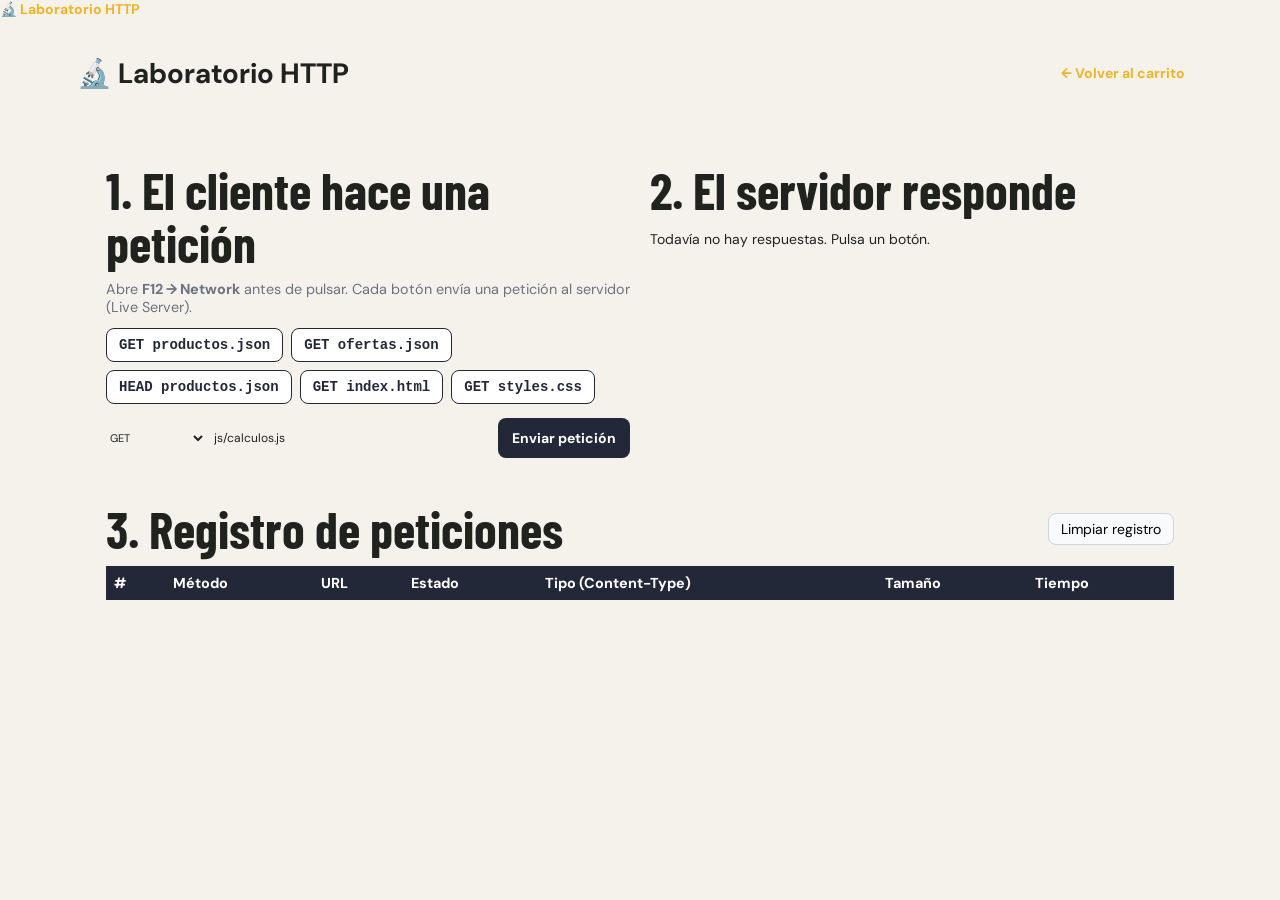
<file: facturador sem_5_Sebastian_Barreto/lab-http.html>
<a href="lab-http.html" class="enlace-lab">🔬 Laboratorio HTTP</a>
<!DOCTYPE html>
<html lang="es">
<head>
  <meta charset="UTF-8">
  <meta name="viewport" content="width=device-width, initial-scale=1.0">
  <title>Laboratorio HTTP · Tienda Tech</title>
  <link rel="stylesheet" href="css/styles.css">
  <link rel="stylesheet" href="css/lab.css">
  <script type="module" src="js/lab.js"></script>
</head>
<body>
  <header class="barra">
    <h1>🔬 Laboratorio HTTP</h1>
    <a href="index.html" class="enlace-lab">← Volver al carrito</a>
  </header>

  <main class="lab">
    <!-- 1. PETICIÓN: lo que envía el cliente -->
    <section class="panel">
      <h2>1. El cliente hace una petición</h2>
      <p class="ayuda">Abre <strong>F12 → Network</strong> antes de pulsar. Cada botón envía una petición al servidor (Live Server).</p>

      <div class="rapidos">
        <button type="button" class="rapido" data-metodo="GET" data-url="data/productos.json">GET productos.json</button>
        <button type="button" class="rapido" data-metodo="GET" data-url="data/ofertas.json">GET ofertas.json</button>
        <button type="button" class="rapido" data-metodo="HEAD" data-url="data/productos.json">HEAD productos.json</button>
        <button type="button" class="rapido" data-metodo="GET" data-url="index.html">GET index.html</button>
        <button type="button" class="rapido" data-metodo="GET" data-url="css/styles.css">GET styles.css</button>
      </div>

      <form id="formPeticion" class="form-peticion">
        <select id="metodo" aria-label="Método">
          <option value="GET">GET</option>
          <option value="HEAD">HEAD</option>
        </select>
        <input type="text" id="url" value="js/calculos.js" aria-label="Ruta o URL" required>
        <button type="submit" class="principal">Enviar petición</button>
      </form>
    </section>

    <!-- 2. RESPUESTA: lo que devuelve el servidor -->
    <section class="panel">
      <h2>2. El servidor responde</h2>
      <p id="sinRespuesta" class="vacio">Todavía no hay respuestas. Pulsa un botón.</p>
      <div id="detalle" hidden>
        <p id="lineaEstado" class="linea-estado"></p>
        <p id="significado" class="significado"></p>
        <h3>Cabeceras de la respuesta</h3>
        <ul id="cabeceras" class="cabeceras"></ul>
        <h3>Cuerpo (primeros 300 caracteres)</h3>
        <pre id="cuerpo" class="cuerpo"></pre>
      </div>
    </section>

    <!-- 3. REGISTRO: historial de la comunicación -->
    <section class="panel ancho">
      <div class="titulo-registro">
        <h2>3. Registro de peticiones</h2>
        <button type="button" id="btnLimpiar" class="secundario">Limpiar registro</button>
      </div>
      <div class="tabla-scroll">
        <table class="registro">
          <thead>
            <tr><th>#</th><th>Método</th><th>URL</th><th>Estado</th><th>Tipo (Content-Type)</th><th>Tamaño</th><th>Tiempo</th></tr>
          </thead>
          <tbody id="registro"></tbody>
        </table>
      </div>
      <p id="resumenRegistro" class="ayuda"></p>
    </section>
  </main>
</body>
</html>
</file>
<file: facturador sem_5_Sebastian_Barreto/css/styles.css>
﻿@import url('https://fonts.googleapis.com/css2?family=Barlow+Condensed:wght@600;700;800;900&family=DM+Sans:wght@400;500;600;700&display=swap');
:root {
  --paper: #f4f2eb;
  --ink: #20221e;
  --muted: #73746b;
  --orange: #ef572c;
  --line: #d8d8cf;
  --display: 'Barlow Condensed','Arial Narrow',Impact,sans-serif;
}

* {
  box-sizing: border-box;
}

html {
  scroll-behavior: smooth;
  scroll-padding-top: 24px;
}

body {
  margin: 0;
  background: var(--paper);
  color: var(--ink);
  font: 14px 'DM Sans',Arial,sans-serif;
}

a {
  color: inherit;
  text-decoration: none;
}

button,input,select {
  font: inherit;
}

button {
  cursor: pointer;
}

img {
  display: block;
  width: 100%;
  object-fit: cover;
}

[hidden] {
  display: none!important;
}

:focus-visible {
  outline: 3px solid var(--orange);
  outline-offset: 4px;
}

.announcement {
  background: var(--ink);
  color: var(--paper);
  text-align: center;
  padding: 10px 20px;
  font-size: 9px;
  letter-spacing: 2px;
}

.announcement span {
  margin-left: 45px;
  color: #b8b9ad;
}

header {
  min-height: 100px;
  display: flex;
  justify-content: space-between;
  align-items: center;
  padding: 18px 6%;
  gap: 24px;
}

.brand {
  font: 900 32px/.95 var(--display);
  letter-spacing: -1px;
}

.brand>span {
  color: var(--orange);
  margin: 0 3px;
}

.brand small {
  display: block;
  font: 8px 'DM Sans',sans-serif;
  letter-spacing: 2.5px;
  margin-top: 9px;
}

nav {
  display: flex;
  gap: 36px;
  align-items: center;
  font-size: 12px;
  font-weight: 600;
}

nav a:hover {
  color: var(--orange);
}

#badge {
  display: inline-grid;
  place-items: center;
  background: var(--ink);
  color: white;
  min-width: 24px;
  height: 24px;
  border-radius: 50%;
  margin: 0 7px;
}

.hero {
  min-height: 610px;
  position: relative;
  isolation: isolate;
  overflow: hidden;
  background: #000;
  color: white;
  display: grid;
  grid-template-columns: 1fr 1fr;
  align-items: center;
}

.hero-image {
  position: relative;
  order: 2;
  width: 100%;
  height: auto;
  aspect-ratio: 1;
  object-fit: contain;
  object-position: center;
  background: #000;
}

.hero:after {
  content: none;
  position: absolute;
  inset: 0;
  background: linear-gradient(90deg,#0c110dea,#0c110d80 48%,#0c110d20);
  z-index: -1;
}

.hero-copy {
  order: 1;
  min-width: 0;
  padding: 65px 6%;
  width: 100%;
}

.eyebrow {
  font-size: 10px;
  font-weight: 700;
  letter-spacing: 2px;
  line-height: 1.6;
}

.hero .eyebrow {
  color: #e6c7a9;
}

.hero h1 {
  font: 900 clamp(48px,5.2vw,82px)/.91 var(--display);
  letter-spacing: -1.5px;
  margin: 25px 0;
}

em {
  font-style: normal;
  color: var(--orange);
}

.hero-copy>p:not(.eyebrow) {
  font-size: 15px;
  line-height: 1.8;
  color: #d3d6cd;
}

.button {
  display: flex;
  justify-content: space-between;
  align-items: center;
  gap: 25px;
  border: 0;
  padding: 18px 22px;
  font-size: 11px;
  font-weight: 700;
  letter-spacing: 1px;
  min-height: 50px;
}

.primary {
  background: var(--orange);
  color: #fff;
}

.primary:hover:not(:disabled) {
  background: #d5441e;
}

.hero .button {
  width: 265px;
  margin-top: 30px;
}

.button span {
  font-size: 19px;
}

.hero-note {
  display: flex;
  gap: 30px;
  margin-top: 48px;
  font-size: 9px;
  letter-spacing: 1.5px;
  color: #c2c6bb;
}

.vertical {
  position: absolute;
  right: 28px;
  writing-mode: vertical-rl;
  font-size: 9px;
  letter-spacing: 4px;
}

.ticker {
  background: var(--orange);
  padding: 19px 5%;
  display: flex;
  justify-content: space-around;
  gap: 20px;
  font: 700 clamp(16px,2vw,25px) var(--display);
  letter-spacing: 2px;
  white-space: nowrap;
  overflow: hidden;
}

.ticker span {
  color: var(--paper);
}

.section {
  padding: 75px 6%;
}

.section-heading {
  display: flex;
  align-items: end;
  justify-content: space-between;
  margin-bottom: 32px;
  gap: 20px;
}

.section-heading .eyebrow {
  color: var(--muted);
}

h2 {
  font: 700 clamp(35px,4vw,52px)/1.05 var(--display);
  margin: 10px 0;
}

.collection-note {
  font-size: 9px;
  letter-spacing: 1.2px;
  line-height: 1.8;
  color: var(--muted);
  text-align: right;
}

.shop-layout {
  display: grid;
  grid-template-columns: minmax(0,1fr) 320px;
  gap: 32px;
  align-items: start;
}

.filters {
  display: flex;
  border-block: 1px solid var(--line);
  margin-bottom: 25px;
  min-height: 58px;
  gap: 15px;
  align-items: center;
}

.search {
  display: flex;
  align-items: center;
  flex: 1;
  gap: 10px;
  min-width: 0;
}

.search>span {
  font-size: 28px;
}

input,select {
  border: 0;
  background: transparent;
  color: var(--ink);
  padding: 12px 0;
  max-width: 100%;
  min-width: 0;
}

input {
  width: 100%;
  font-size: 12px;
}

select {
  font-size: 11px;
  cursor: pointer;
}

.product-grid {
  display: grid;
  grid-template-columns: repeat(2,minmax(0,1fr));
  gap: 30px 22px;
}

.producto {
  display: grid;
  grid-template-columns: 1fr auto;
  gap: 8px;
  position: relative;
}

.product-photo {
  grid-column: 1/-1;
  aspect-ratio: 1/1.03;
  background: #e3e2d9;
  overflow: hidden;
  margin-bottom: 6px;
}

.product-photo img {
  height: 100%;
  transition: transform .35s;
}

.producto:hover img {
  transform: scale(1.05);
}

.producto .categoria {
  grid-column: 1/-1;
  font-size: 9px;
  letter-spacing: 1.5px;
  text-transform: uppercase;
  color: var(--muted);
}

.nombre {
  font-weight: 700;
  font-size: 13px;
  line-height: 1.5;
}

.precio {
  font-size: 13px;
  line-height: 1.5;
}

.producto>button {
  grid-column: 1/-1;
  background: transparent;
  border: 1px solid #bdbeb2;
  padding: 11px;
  margin-top: 5px;
  text-align: left;
  font-size: 10px;
  font-weight: 700;
  text-transform: uppercase;
  letter-spacing: 1px;
}

.producto>button:after {
  content: '+';
  float: right;
  font-size: 15px;
}

.producto>button:hover,.en-carrito>button {
  background: var(--ink);
  border-color: var(--ink);
  color: white;
}

.cart-modal {
  padding: 25px;
  background: #eaeae2;
  color: var(--ink);
  width: min(520px, calc(100% - 28px));
  max-height: calc(100dvh - 40px);
  margin: auto;
  border: 0;
  border-top: 3px solid var(--orange);
  border-radius: 12px;
  box-shadow: 0 24px 90px #0006;
  overflow-y: auto;
  overscroll-behavior: contain;
}

.cart-modal::backdrop {
  background: #000b;
  backdrop-filter: blur(5px);
}

body.cart-open {
  overflow: hidden;
}

.cart-close {
  display: grid;
  place-items: center;
  width: 40px;
  height: 40px;
  border: 1px solid var(--line);
  border-radius: 50%;
  background: transparent;
  color: var(--ink);
  font-size: 28px;
  cursor: pointer;
}

.cart-close:hover {
  background: var(--ink);
  color: white;
}

.cart-close:focus-visible {
  outline: 3px solid var(--orange);
  outline-offset: 3px;
}

.cart-heading {
  display: flex;
  justify-content: space-between;
  align-items: center;
}

.cart-heading h2 {
  font-size: 31px;
  margin: 0;
}

.cart-heading>span {
  font-size: 25px;
}

.muted {
  font-size: 10px;
  color: var(--muted);
  line-height: 1.7;
}

.empty {
  border-block: 1px solid var(--line);
  padding: 25px 0;
  font-size: 12px;
  line-height: 1.8;
  color: var(--muted);
}

.empty a {
  display: inline-block;
  margin-top: 10px;
  text-decoration: underline;
  color: var(--ink);
}

#listaCarrito {
  list-style: none;
  padding: 0;
  margin: 0;
}

.item {
  padding: 17px 0;
  border-top: 1px solid var(--line);
  display: grid;
  grid-template-columns: 1fr auto;
  gap: 12px;
}

.detalle {
  grid-column: 1/-1;
}

.detalle strong {
  display: block;
  font-size: 12px;
}

.detalle small {
  display: block;
  font-size: 10px;
  color: var(--muted);
  margin-top: 6px;
}

.cantidad {
  display: flex;
  align-items: center;
  border: 1px solid #cccdc3;
  gap: 13px;
  font-size: 11px;
}

.cantidad button {
  background: none;
  border: 0;
  width: 28px;
  height: 28px;
}

.quitar {
  background: transparent;
  border: 0;
  font-size: 12px;
  color: var(--muted);
}

.shipping-label {
  display: block;
  font-weight: 600;
  font-size: 11px;
  margin: 24px 0 5px;
}

#envio {
  background: var(--paper);
  border: 1px solid var(--line);
  padding: 12px;
  width: 100%;
}

#resumen {
  margin: 20px 0;
}

.linea {
  display: flex;
  justify-content: space-between;
  font-size: 11px;
  gap: 12px;
  margin: 13px 0;
  color: #66695f;
}

.linea.total {
  font-size: 18px;
  font-weight: 700;
  color: var(--ink);
  border-top: 1px solid #cccdc3;
  padding-top: 18px;
  margin-top: 18px;
}

.descuento {
  color: #4c7049;
}

#btnConfirmar {
  width: 100%;
  font-size: 10px;
  padding-inline: 16px;
}

button:disabled {
  opacity: .45;
  cursor: not-allowed;
}

#btnVaciar {
  border: 0;
  background: none;
  text-decoration: underline;
  width: 100%;
  font-size: 10px;
  padding: 15px;
}

.cart-footnote {
  font-size: 10px;
  line-height: 1.8;
  color: var(--muted);
  border-top: 1px solid var(--line);
  padding-top: 15px;
}

#mensaje {
  padding: 20px;
  border: 1px solid #a5b79a;
  background: #e0e8d9;
  line-height: 1.7;
}

.manifesto {
  display: grid;
  grid-template-columns: 1fr 1fr;
  background: var(--ink);
  color: var(--paper);
}

.manifesto>img {
  height: 100%;
  max-height: 520px;
  min-height: 430px;
  
}

.manifesto>div {
  padding: 65px 12%;
  display: flex;
  flex-direction: column;
  justify-content: center;
}

.manifesto .eyebrow {
  color: #b4b9a8;
}

.manifesto h2 {
  font-size: clamp(38px,4vw,58px);
  margin: 15px 0;
}

.manifesto p:not(.eyebrow) {
  color: #b4b9a8;
  font-size: 13px;
  line-height: 1.9;
  max-width: 400px;
}

.manifesto a {
  font-size: 10px;
  font-weight: 700;
  letter-spacing: 1px;
  margin-top: 20px;
}

.manifesto small {
  font-size: 9px;
  letter-spacing: 2px;
  border-top: 1px solid #45493f;
  padding-top: 23px;
  margin-top: 35px;
  color: #999f8c;
}

.values {
  display: grid;
  grid-template-columns: repeat(3,1fr);
  gap: 40px;
  padding-block: 45px;
}

.values article+article {
  border-left: 1px solid var(--line);
  padding-left: 40px;
}

.values span {
  font-size: 9px;
  letter-spacing: 1px;
  color: var(--muted);
}

.values h3 {
  font: 600 25px var(--display);
  margin: 12px 0;
}

.values p {
  font-size: 11px;
  color: var(--muted);
  line-height: 1.8;
}

footer {
  border-top: 1px solid var(--line);
  padding: 35px 6%;
  display: flex;
  justify-content: space-between;
  gap: 25px;
  align-items: center;
}

footer p,footer>a:last-child {
  font-size: 9px;
  letter-spacing: 1px;
}

footer small {
  font-size: 9px;
  color: var(--muted);
}

.pulso {
  animation: pulse .3s;
}

@keyframes pulse {
  50% {
    transform: scale(1.25);
  }
}

@media(max-width:1000px) {
  .shop-layout {
    grid-template-columns: 1fr 285px;
    gap: 22px;
  }
  .section {
    padding-inline: 4%;
  }
  aside {
    padding: 20px;
  }
  nav {
    gap: 20px;
  }
  .manifesto>div {
    padding: 40px 8%;
  }
  .collection-note {
    display: none;
  }
}

@media(max-width:760px) {
  .announcement {
    font-size: 8px;
    letter-spacing: 1px;
  }
  .announcement span {
    display: none;
  }
  header {
    min-height: 85px;
    padding-inline: 5%;
  }
  .brand {
    font-size: 26px;
  }
  .brand small {
    font-size: 6px;
  }
  nav {
    gap: 15px;
    font-size: 10px;
  }
  nav>a:nth-child(2) {
    display: none;
  }
  .hero {
    min-height: 550px;
    grid-template-columns: 1fr;
  }
  .hero-image {
    order: 0;
    max-width: 500px;
    justify-self: center;
  }
  .hero-copy {
    padding: 55px 6%;
  }
  .hero h1 {
    font-size: clamp(58px,12vw,85px);
  }
  .vertical {
    display: none;
  }
  .ticker {
    justify-content: flex-start;
    font-size: 19px;
    padding: 16px 5%;
  }
  .section {
    padding: 48px 5%;
  }
  .shop-layout {
    grid-template-columns: 1fr;
  }
  aside {
    position: static;
    margin-top: 20px;
    padding: 25px;
  }
  .product-grid {
    gap: 25px 15px;
  }
  .manifesto {
    grid-template-columns: 1fr;
  }
  .manifesto>img {
    min-height: 0;
    height: 300px;
  }
  .manifesto>div {
    padding: 40px 6%;
  }
  .values {
    grid-template-columns: 1fr;
    gap: 22px;
  }
  .values article+article {
    padding: 22px 0 0;
    border-left: 0;
    border-top: 1px solid var(--line);
  }
  footer {
    flex-wrap: wrap;
    padding: 28px 5%;
  }
  footer div {
    order: 3;
    width: 100%;
  }
  .filters {
    gap: 8px;
  }
  input {
    font-size: 11px;
  }
  #categoria {
    max-width: 135px;
    font-size: 10px;
  }
  .nombre,.precio {
    font-size: 12px;
  }
}

@media(prefers-reduced-motion:reduce) {
  html {
    scroll-behavior: auto;
  }
  *,*:before,*:after {
    animation: none!important;
    transition: none!important;
  }
}

/* El catalogo ocupa el espacio del antiguo carrito lateral. */
.shop-layout {
  grid-template-columns: minmax(0, 1fr);
}

.enlace-lab {
  margin-left: auto;
  margin-right: 18px;
  color: #f0b429;
  font-weight: bold;
  text-decoration: none;
}

.enlace-lab:hover {
  text-decoration: underline;
}
</file>
<file: facturador sem_5_Sebastian_Barreto/css/lab.css>
/* lab.css · Estilos solo del Laboratorio HTTP */
.lab {
  display: grid; grid-template-columns: 1fr 1fr; gap: 20px;
  max-width: 1100px; margin: 24px auto; padding: 0 16px;
}
.lab .ancho { grid-column: 1 / -1; }
@media (max-width: 800px) { .lab { grid-template-columns: 1fr; } }

.ayuda { color: #6b7280; font-size: .9rem; margin: 0 0 12px; }
h3 { font-size: .95rem; margin: 16px 0 6px; }

.rapidos { display: flex; flex-wrap: wrap; gap: 8px; margin-bottom: 14px; }
.rapido {
  padding: 8px 12px; border: 1px solid #232838; border-radius: 8px;
  background: #fff; color: #232838; font-family: "Courier New", monospace; font-weight: bold; cursor: pointer;
}
.rapido:hover { background: #232838; color: #fff; }

.form-peticion { display: grid; grid-template-columns: 100px 1fr auto; gap: 8px; }
.form-peticion button { padding: 10px 14px; border: none; border-radius: 8px; background: #232838; color: #fff; font-weight: bold; cursor: pointer; }

.linea-estado { font-family: "Courier New", monospace; font-size: 1.3rem; font-weight: bold; margin: 0 0 6px; }
.significado { margin: 0; padding: 8px 12px; border-radius: 8px; font-weight: bold; }
.exito    { background: #dcfce7; color: #166534; }
.redireccion { background: #e0f2fe; color: #075985; }
.error-cliente { background: #ffedd5; color: #9a3412; }
.error-servidor { background: #fee2e2; color: #991b1b; }
.sin-respuesta { background: #f3f4f6; color: #374151; }

.cabeceras { list-style: none; padding: 0; margin: 0; font-family: "Courier New", monospace; font-size: .85rem; }
.cabeceras li { padding: 3px 0; border-bottom: 1px dashed #e5e7eb; word-break: break-all; }
.cabeceras strong { color: #232838; }
.cuerpo {
  margin: 0; padding: 12px; max-height: 180px; overflow: auto; border-radius: 8px;
  background: #1b1f2a; color: #e5e7eb; font-size: .8rem; white-space: pre-wrap; word-break: break-all;
}

.titulo-registro { display: flex; justify-content: space-between; align-items: center; }
.titulo-registro button { padding: 6px 12px; border: 1px solid #cbd5e1; border-radius: 8px; background: #f8fafc; cursor: pointer; }
.tabla-scroll { overflow-x: auto; }
.registro { width: 100%; border-collapse: collapse; font-size: .9rem; }
.registro th { text-align: left; background: #232838; color: #fff; padding: 8px; }
.registro td { padding: 8px; border-bottom: 1px solid #e5e7eb; font-family: "Courier New", monospace; }
.estado { display: inline-block; padding: 2px 8px; border-radius: 99px; font-weight: bold; }
</file>
